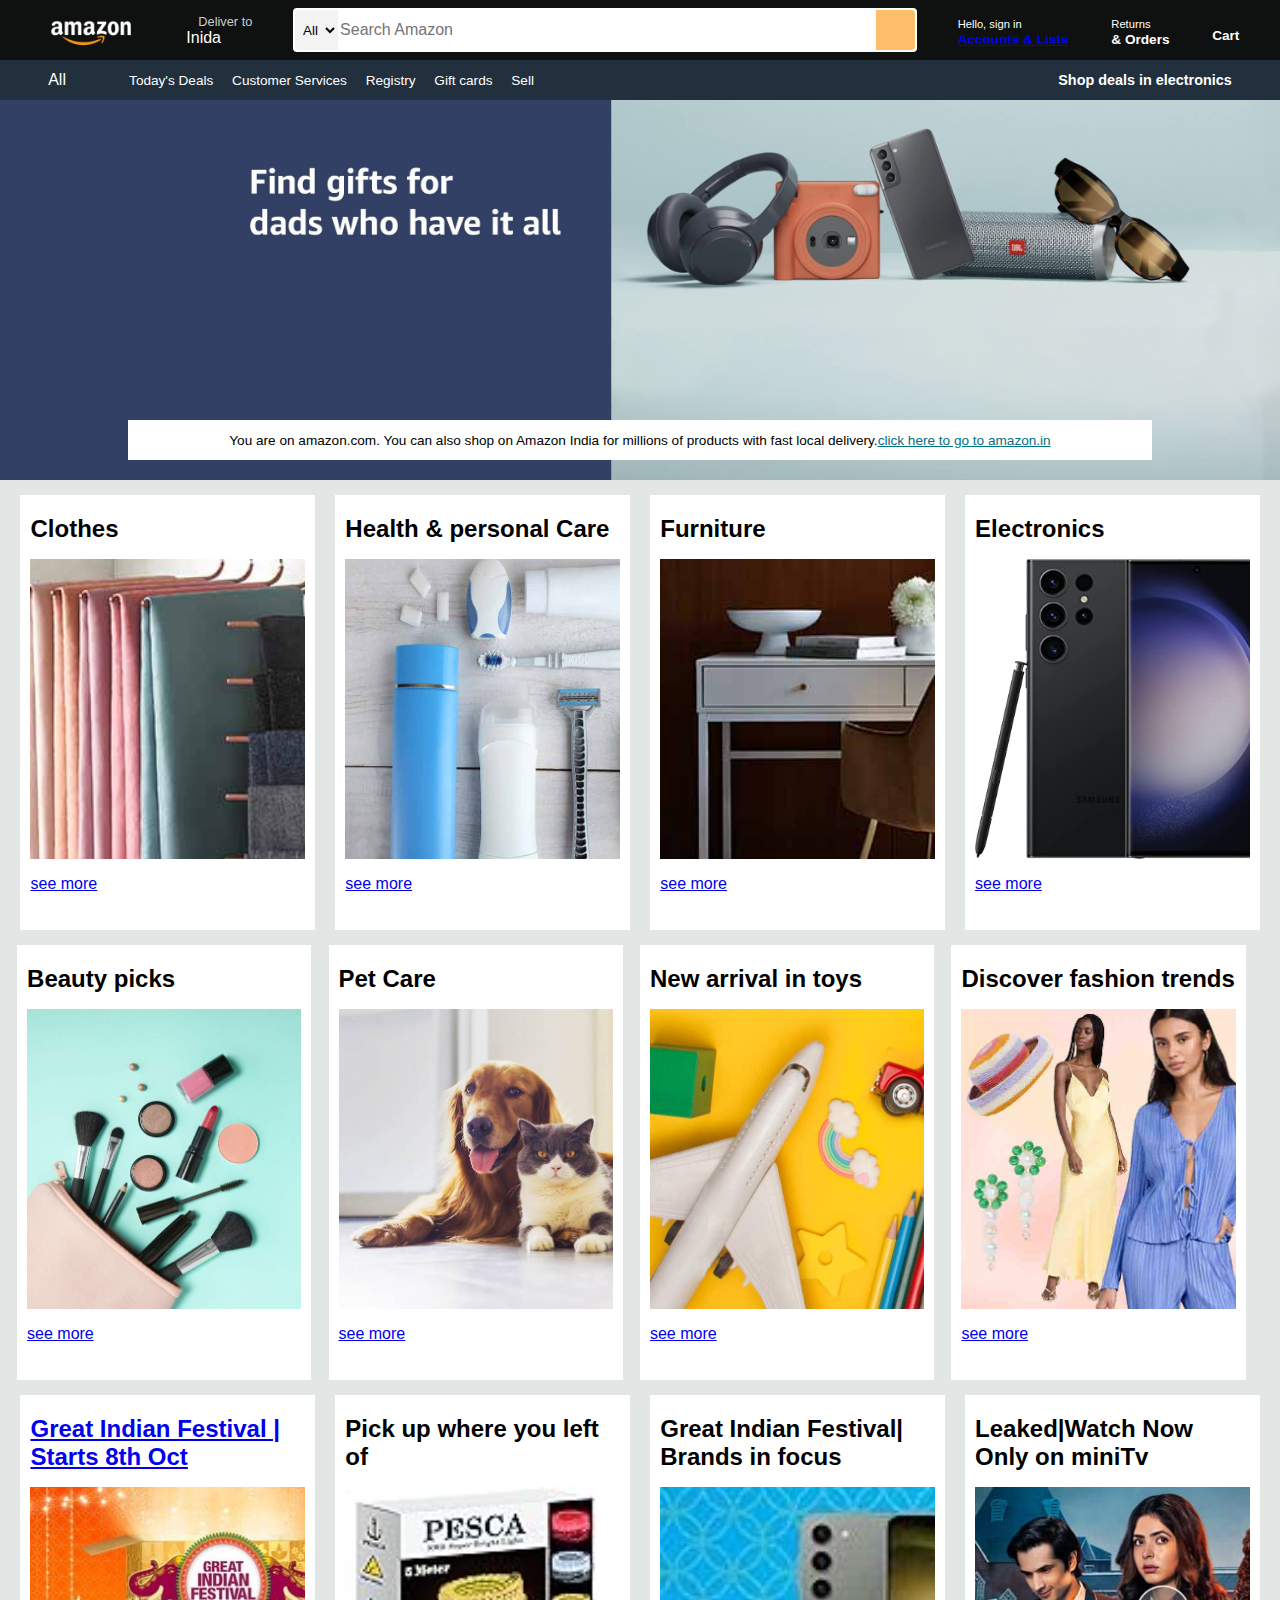
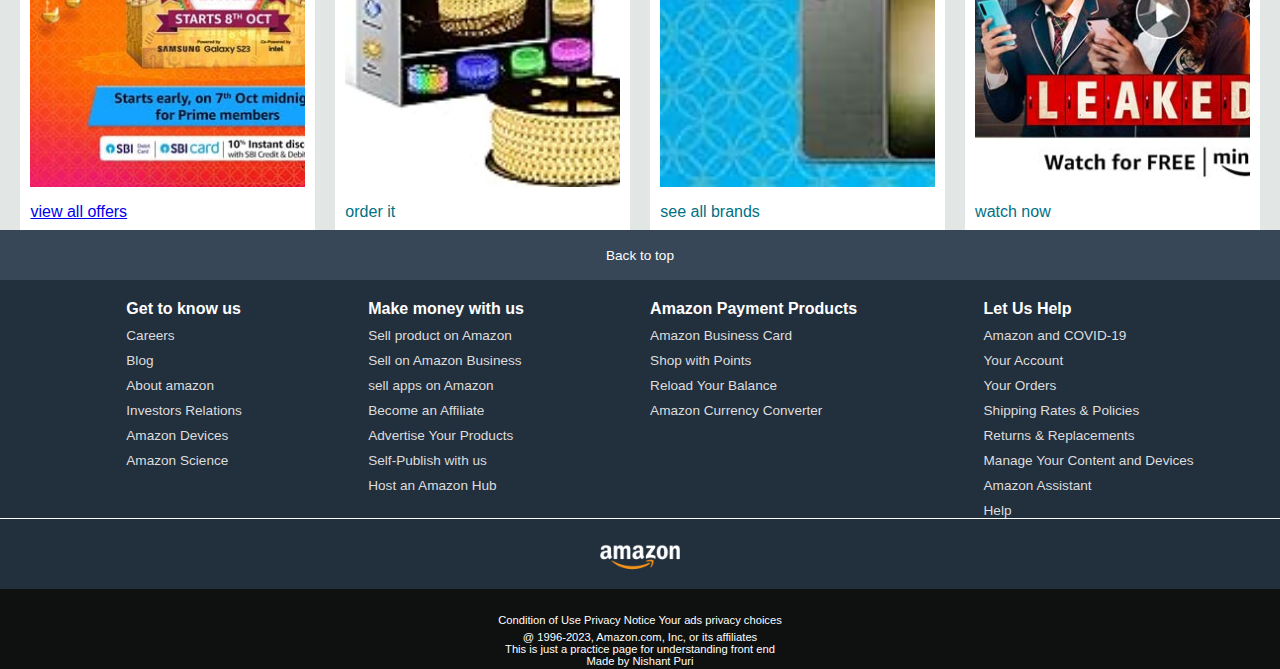
<file: index.html>
<!DOCTYPE html>
<html lang="en">
<head>
    <meta charset="UTF-8">
    <meta name="viewport" content="width=device-width, initial-scale=1.0">
    <title>Amazon</title>
    <link rel="stylesheet" href="https://cdnjs.cloudflare.com/ajax/libs/font-awesome/6.4.2/css/all.min.css" integrity="sha512-z3gLpd7yknf1YoNbCzqRKc4qyor8gaKU1qmn+CShxbuBusANI9QpRohGBreCFkKxLhei6S9CQXFEbbKuqLg0DA==" crossorigin="anonymous" referrerpolicy="no-referrer" />
    <link rel="stylesheet" href="style.css">
</head>
<body>
    <!-- Lets start with nav bar -->
    
    <header>
        <div class="navbar">
            <div class="nav-logo border">
                <div class="logo">
                </div>
            </div>
            <div class="nav-address border">
                <p class="add-first">Deliver to</p>
                <div class="add-icon">
                    <i class="fa-solid fa-location-dot"></i>
                    <p class="add-second">Inida</p>
                </div>
            </div>
            <div class="nav-search">
                <select class="search-select">
                    <option>All</option>
                </select>
                <input placeholder="Search Amazon" class="search-input">
                <div class="search-icon">
                    <i class="fa-solid fa-magnifying-glass"></i>
                </div>
            </div>
            <div class="nav-signin border">
                <p><span>Hello, sign in</span></p>
                <p class="nav-second"><a href="signIn/signInForm.html" target="_blank"> Accounts & Lists</a></p>
            </div>

            <div class="nav-return border">
                <p><span>Returns</span></p>
                <p class="nav-second">& Orders</p>
            </div>

            <div class="nav-cart border">
                <i class="fa-solid fa-cart-shopping"></i>
                Cart
            </div>
        </div> 

        <div class="panel">
            <div class="panel-all">
                <i class="fa-solid fa-bars"></i>
                All
            </div>
            <div class="panel-ops">
                <p>Today's Deals</p>
                <p>Customer Services</p>
                <p>Registry</p>
                <p>Gift cards</p>
                <p>Sell</p>
            </div>
            <div class="panel-deals">
                Shop deals in electronics
            </div>
        </div>
        
    </header>

    <div class="hero-section">
        <div class="hero-message">
            You are on amazon.com. You can also shop on Amazon India for millions of products with fast local delivery.  <a><a href="https://www.amazon.in/" target="_blank">   click here to go to amazon.in</a>
        </div>
    </div>
    

    <div class="shop-section">
        <div class="box">
            <div class="box-content">
                <h2>Clothes</h2>
                <div class="box-img" style="background-image: url('images/box1_image.jpg');"></div>
                <p><a href="https://www.amazon.com/s?k=clothes&crid=2KDGGNK7F93C8&sprefix=clo%2Caps%2C288&ref=nb_sb_ss_ts-doa-p_1_3" target="_blank">see more</a></p>
            </div>
        </div>
        <div class="box">
            <div class="box-content">
                <h2>Health & personal Care</h2>
                <div class="box-img" style="background-image: url('images/box2_image.jpg');"></div>
                <p><a href="https://www.amazon.com/s?k=healt+and+personal+care&crid=RML9GY7VNJI9&sprefix=healt+and+personal+ca%2Caps%2C276&ref=nb_sb_noss_2" target="_blank">see more</a></p>
            </div>
        </div>
        <div class="box">
            <div class="box-content">
                <h2>Furniture</h2>
                <div class="box-img" style="background-image: url('images/box3_image.jpg');"></div>
                <p><a href="https://www.amazon.com/s?k=furniture&crid=MRFI3UOFYS9P&sprefix=furni%2Caps%2C287&ref=nb_sb_ss_ts-doa-p_1_5" target="_blank">see more</a></p>
            </div>
        </div>
        <div class="box">
            <div class="box-content">
                <h2>Electronics</h2>
                <div class="box-img" style="background-image: url('images/box4_image.jpg');"></div>
                <p><a href="https://www.amazon.com/s?k=electronics&crid=2J34TB357T8MY&sprefix=elec%2Caps%2C372&ref=nb_sb_ss_ts-doa-p_1_4" target="_blank">see more</a></p>
            </div>
        </div>

        <div class="box">
            <div class="box-content">
                <h2>Beauty picks</h2>
                <div class="box-img" style="background-image: url('images/box5_image.jpg');"></div>
                <p><a href="https://www.amazon.com/s?k=beauty+picks&crid=21X5PBPS9HG1M&sprefix=beauty+picks%2Caps%2C266&ref=nb_sb_noss_1" target="_blank">see more</a></p>
            </div>
        </div>
        <div class="box">
            <div class="box-content">
                <h2>Pet Care</h2>
                <div class="box-img" style="background-image: url('images/box6_image.jpg');"></div>
                <p><a href="https://www.amazon.com/s?k=pet+care&crid=1JVHKD3S2T6M5&sprefix=pet+car%2Caps%2C281&ref=nb_sb_noss_2" target="_blank">see more</a></p>
            </div>
        </div>
        <div class="box">
            <div class="box-content">
                <h2>New arrival in toys</h2>
                <div class="box-img" style="background-image: url('images/box7_image.jpg');"></div>
                <p><a href="https://www.amazon.com/s?k=new+arrival+toys&crid=357X220D5XY5D&sprefix=new+arrival+in+toy%2Caps%2C284&ref=nb_sb_ss_ts-doa-p_1_18" target="_blank">see more</a></p>
            </div>
        </div>

        <div class="box">
            <div class="box-content">
                <h2>Discover fashion trends</h2>
                <div class="box-img" style="background-image: url('images/box8_image.jpg');"></div>
                <p><a href="https://www.amazon.com/s?k=discover+fashion+trends&crid=3VIBXAVHTESWC&sprefix=discover+fashion+tr%2Caps%2C340&ref=nb_sb_ss_ts-doa-p_1_19" target="_blank">see more</p>
            </div>
        </div>
        <div class="box">
            <div class="box-content">
                <h2>Great Indian Festival | Starts 8th Oct</h2>
                <div class="box-img" style="background-image: url('images/box9_image.jpg');"></div>
                <a><a href="https://www.amazon.in/events/greatindianfestival" target="_blank">view all offers</a></p>
            </div>
        </div>
        <div class="box">
            <div class="box-content">
                <h2>Pick up where you left of</h2>
                <div class="box-img" style="background-image: url('images/box10_image.jpg');"></div>
                <p>order it</p>
            </div>
        </div>
        <div class="box">
            <div class="box-content">
                <h2>Great Indian Festival| Brands in focus</h2>
                <div class="box-img" style="background-image: url('images/box11_image.jpg');"></div>
                <p>see all brands</p>
            </div>
        </div>
        <div class="box">
            <div class="box-content">
                <h2>Leaked|Watch Now Only on miniTv</h2>
                <div class="box-img" style="background-image: url('images/box12_image.jpg');"></div>
                <p>watch now</p>
            </div>
        </div>
    </div>

    <footer>
        <div class="foot-panel1">
            Back to top
        </div>

        <div class="foot-panel2">
            <ul>
                <p>Get to know us</p>
                <a>Careers</a>
                <a>Blog</a>
                <a>About amazon</a>
                <a>Investors Relations</a>
                <a>Amazon Devices</a>
                <a>Amazon Science</a>
            </ul>
            <ul>
                <p>Make money with us</p>
                <a>Sell product on Amazon</a>
                <a>Sell on Amazon Business</a>
                <a>sell apps on Amazon</a>
                <a>Become an Affiliate</a>
                <a>Advertise Your Products</a>
                <a>Self-Publish with us</a>
                <a>Host an Amazon Hub</a>
            </ul>
            <ul>
                <p>Amazon Payment Products</p>
                <a>Amazon Business Card</a>
                <a>Shop with Points</a>
                <a>Reload Your Balance</a>
                <a>Amazon Currency Converter</a>
                
            </ul>
            <ul>
                <p>Let Us Help</p>
                <a>Amazon and COVID-19</a>
                <a>Your Account</a>
                <a>Your Orders</a>
                <a>Shipping Rates & Policies</a>
                <a>Returns & Replacements</a>
                <a>Manage Your Content and Devices</a>
                <a>Amazon Assistant</a>
                <a>Help</a>
            </ul>
        </div>

        <div class="foot-panel3">
            <div class="logo">

            </div>
        </div>

        <div class="foot-panel4">
            <div class="pages">
                <a>Condition of Use</a>
                <a>Privacy Notice</a>
                <a>Your ads privacy choices</a>
            </div>
            <div class="copyright">
                @ 1996-2023, Amazon.com, Inc, or its affiliates
                <p>This is just a practice page for understanding front end</p>
                <p>Made by Nishant Puri</p>
            </div>
        </div>
    </footer>

</body>
</html>
</file>
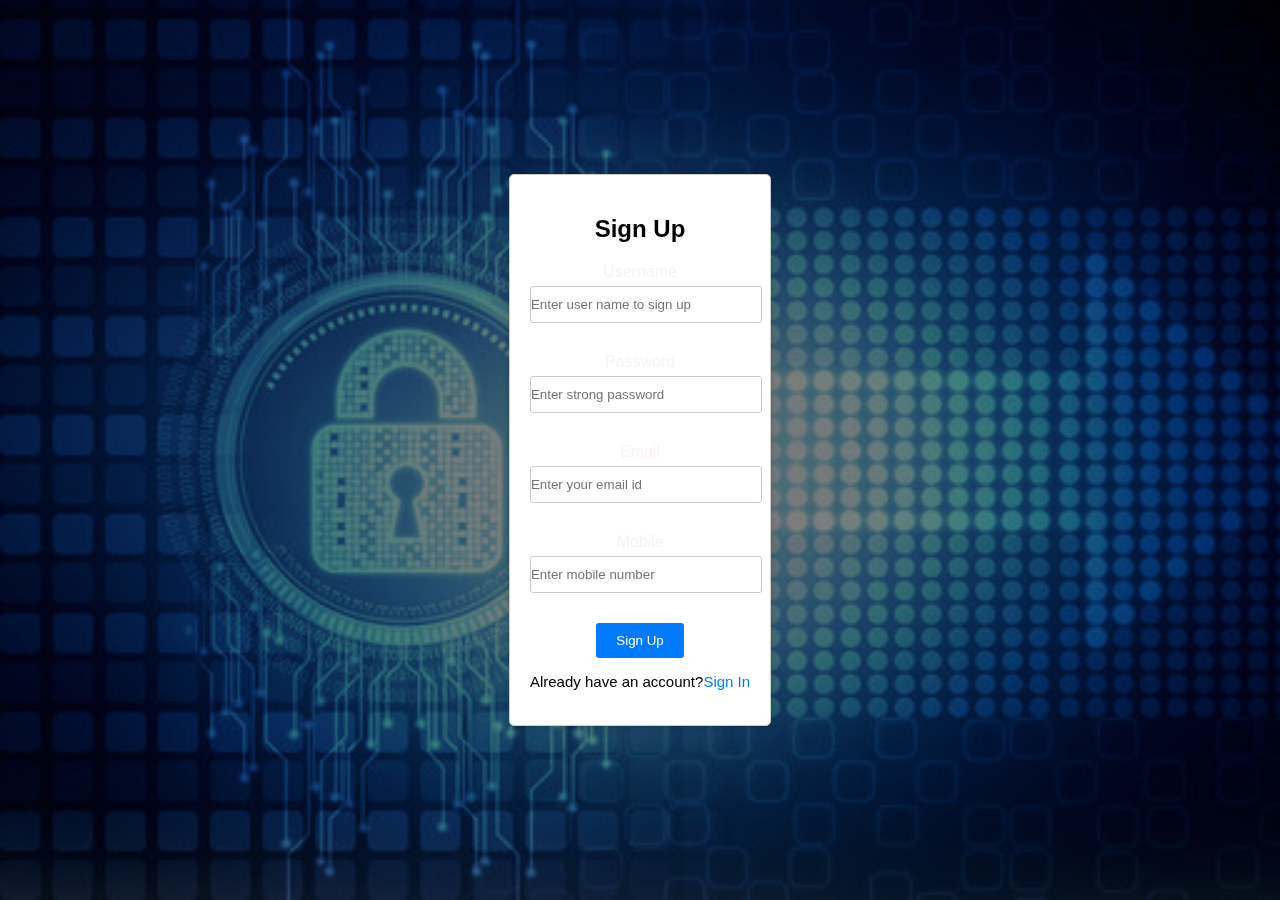
<file: signIn/signInForm.html>
<!DOCTYPE html>
<html>
<head>
    <title>Sign In</title>
    <link rel="stylesheet" type="text/css" href="style.css">
</head>
<body>
    <div class="container">
        <form id="signInForm">
            <div class="signInHeader">
                <h2>Sign In</h2>
            </div>
            <div class="form-group">
                <label for="username">Username</label>
                <input type="text" id="username" name="username" required placeholder="Enter valid username">
            </div>
            <div class="form-group">
                <label for="password">Password</label>
                <input type="password" id="password" name="password" required placeholder="Enter your password">
            </div>
            <button type="submit">Sign In</button>
        </form>
        <p>Forgot your password? <a href="#" id="forgotPasswordLink">Reset it</a></p>
        <p>Don't have an account? <a href="#" id="signupLink">Sign Up</a></p>
    </div>
    <div class="overlay" id="signupOverlay">
        <div class="container">
            <form id="signupForm">
                <h2>Sign Up</h2>
                <div class="form-group">
                    <label for="newUsername">Username</label>
                    <input type="text" id="newUsername" name="newUsername" required placeholder="Enter user name to sign up">
                </div>
                <div class="form-group">
                    <label for="newPassword">Password</label>
                    <input type="password" id="newPassword" name="newPassword" required placeholder="Enter strong password">
                </div>
                <div class="form-group">
                    <label for="newEmail">Email</label>
                    <input type="email" id="newEmail" name="newEmail" required placeholder="Enter your email id">
                </div>
                <div class="form-group">
                    <label for="newMobile">Mobile</label>
                    <input type="number" id="newMobile" name="newMobile" required placeholder="Enter mobile number">
                </div>
                <button type="submit">Sign Up</button>
            </form>
            <p>Already have an account? <a href="#" id="signinLink">Sign In</a></p>
        </div>
    </div>
    <script src="script.js"></script>
</body>
</html>
</file>
<file: style.css>
*{
    margin : 0;
    font-family: Arial;
    border: border-box;
}

.navbar{
    height: 60px;
    background-color: #0f1111;
    color: white;
    display: flex;
    align-items: center;
    justify-content: space-evenly;
}

.nav-logo{
    height: 50px;
    width: 100px;
}

.logo{
    background-image: url("images/amazon_logo.png");
    background-size: cover;
    height: 50px;
    width: 100%;
}

.border{
    border: 2px solid transparent;
}

.border:hover{
    border: 1.5px solid white;
}

/* box 2 */
.add-first{
    color: #cccccc;
    font-size: 0.8rem;
    margin-left: 15px;
}

.add-second{
    color: white;
    font-size: 1rem;
    margin-left: 3px;
}

.add-icon{
    display: flex;
    align-items: center;
}

/*3rd box*/

.nav-search{
    display: flex;
    justify-content: space-evenly;
    background-color: white;
    width: 620px;
    height: 40px;
    border-radius: 4px;
    border: 2px solid transparent;
}

.search-select{
    background-color: #f3f3f3;
    width: 50px;
    text-align: center;
    border-top-left-radius: 4px;
    border-bottom-left-radius: 4px;
    border: none;
}

.search-input{
    width: 100%;
    font-size: 1rem;
    border: none;
}

.search-icon{
    width: 45px;
    display: flex;
    justify-content: center;
    align-items: center;
    font-size: 1.2rem;
    background-color: #febd68;
    border-top-right-radius: 4px;
    border-bottom-right-radius: 4px;
    color: #0f1111;
}

.nav-search:hover{
    border: 2px solid orange;
}

/* Styling for box 4 */

span{
    font-size: 0.7rem;

}

.nav-second{
    font-size: 0.85rem;
    font-weight: 700;
}

/* Box 6 */

.nav-cart i{
    font-size: 30px;
}

.nav-cart{
    font-size: 0.85rem;
    font-weight: 700;
}


/* Panel */

.panel{
    height: 40px;
    background-color: #222f3d;
    display: flex;
    color: white;
    align-items: center;
    justify-content: space-evenly;
}

.panel-ops p{
    display: inline;
    margin-left: 15px;
}

.panel-ops{
    width: 70%;
    font-size: 0.85rem;
}

.panel-deals{
    font-size: 0.9rem;
    font-weight: 700;
}


/* Hero section */

.hero-section{
    background-image: url(images/hero_image.jpg);
    height: 380px;
    background-size: cover;
    display: flex;
    justify-content: center;
    align-items: flex-end;
    
}

.hero-message{
    background-color: white;
    color: black;
    height: 40px;
    display: flex;
    align-items: center;
    justify-content: center;
    font-size: 0.85rem;
    width: 80%;
    margin-bottom: 20px;
}

.hero-message a{
    color: #007185;
}

/* Box section */

.shop-section{
    display: flex;
    flex-wrap: wrap;
    justify-content: space-evenly;
    background-color: #e2e7e6;
}

.box{
    height: 400px;
    width: 23%;
    background-color: white;
    padding: 20px 0px 15px;
    margin-top: 15px;
}

.box-img{
    height: 300px;
    background-size: cover;
    margin-top: 1rem;
    margin-bottom: 1rem; 
}

.box-content{
    margin-left: 10px;
    margin-right: 10px;
}

.box-content p{
    color: #007185;
}

.footer{
    margin-top: 10px;
}

.foot-panel1{
    background-color: #374758;
    color: white;
    height: 50px;
    display: flex;
    justify-content: center;
    align-items: center;
    font-size: 0.85rem;
}

.foot-panel2{
    background-color: #222f3d;
    color: white;
    display: flex;
    justify-content: space-evenly;
}

ul{
    margin-top: 20px;
}

ul p{
    font-weight: 700;
}

ul a{
    display: block;
    font-size: 0.85rem;
    margin-top: 10px;
    color: #dddddd;
}

.foot-panel3{
    background-color: #222f3d;
    color: white;
    border-top: 0.5px solid white;
    height: 70px;
    display: flex;
    justify-content: center;
    align-items: center;
}

.logo{
    background-image: url("images/amazon_logo.png");
    background-size: cover;
    height: 50px;
    width: 100px;
}

.foot-panel4{
    background-color: #0f1111;
    color: white;
    height: 80px;
    /* display: flex;
    justify-content: center;
    align-items: center; */
}

.pages{
    font-size: 0.7rem;
    text-align: center;
    padding-top: 25px;
}

.copyright{
    padding-top: 5px;
    font-size: 0.7rem;
    text-align: center;
}
</file>
<file: signIn/style.css>
/* *{
    font-family: Arial, sans-serif;
    background-color: #f4f4f4;
    margin: 0;
    padding: 0;
}

.container{
    max-width: 400px;
    margin: 0 auto;
    padding: 20px;
    background-color: #fff;
    border: 1px solid #ccc;
    box-shadow: 0px 0px 10px rgba(0,0,0,0.2);
    border-radius: 5px;
    text-align: center;
}

.form-group{
    margin-bottom: 20px;
}

label{
    display: block;
    margin-bottom: 5px;
}

input[type="text"],
input[type="password"]{
    width: 100%;
    padding: 10px;
    margin-bottom: 10px;
    border: 1px solid #ccc;
    border-radius: 3px;
}

button{
    background-color: #007bff;
    color: #fff;
    padding: 10px 20px;
    border: none;
    border-radius: 3px;
    cursor: pointer;
}

.overlay{
    display: none;
    position: fixed;
    top: 0;
    left: 0;
    width: 100%;
    height: 100%;
    background-color: rgba(0,0,0,0.5);
    z-index: 1;
    display: flex;
    justify-content: center;
    align-items: center;
}

.overlay .container{
    background-color: #fff;
    padding: 20px;
    border-radius: 5px;
    box-shadow: 0px 0px 10px rgba(0,0,0,0.2);
    text-align: center;
}

p{
    margin-top: 10px;
}

a{
    color: #007bff;
    text-decoration: none;
} */

body {
    font-family: Arial, sans-serif;
    background-image: url(signinBack.jpg);
    background-size: cover;
    background-repeat: no-repeat;
    margin: 0;
    padding: 0;
    display: flex;
    justify-content: center;
    align-items: center;
    height: 100vh;
}

.container {
    max-width: 600px;
    /* margin: 0 auto; */
    padding: 20px;
    background-color: gray;
    border: 1px solid #ccc;
    box-shadow: 0px 0px 10px rgba(0, 0, 0, 0.2);
    border-radius: 5px;
    text-align: center;
}

.signInHeader{
    color: rgb(61, 27, 71);
    height: 30px;
}

.form-group {
    margin-top: 10px;
    margin-bottom: 20px;
    color: #f8f2f3;
}

label {
    display: block;
    margin-bottom: 5px;
}

input[type="text"],
input[type="password"],
input[type="number"],
input[type="email"] {
    width: 100%;
    padding: 10px;
    margin-bottom: 10px;
    padding-left: 0px;
    border: 1px solid #ccc;
    border-radius: 3px;
}

button {
    background-color: #007bff;
    color: #fff;
    padding: 10px 20px;
    border: none;
    border-radius: 3px;
    cursor: pointer;
}

.overlay {
    display: none;
    position: fixed;
    top: 0;
    left: 0;
    width: 100%;
    height: 100%;
    background-color: rgba(0, 0, 0, 0.5);
    z-index: 1;
    display: flex;
    justify-content: center;
    align-items: center;
}

.overlay .container {
    background-color: #fff;
    padding: 20px;
    border-radius: 5px;
    box-shadow: 0px 0px 10px rgba(0, 0, 0, 0.2);
    text-align: center;
}

p {
    margin-top: 15px;
    font-size: 15px;
    display: flex;
    justify-content: center;
    align-items: center;
}

a {
    color: #007bff;
    text-decoration: none;
}
</file>
